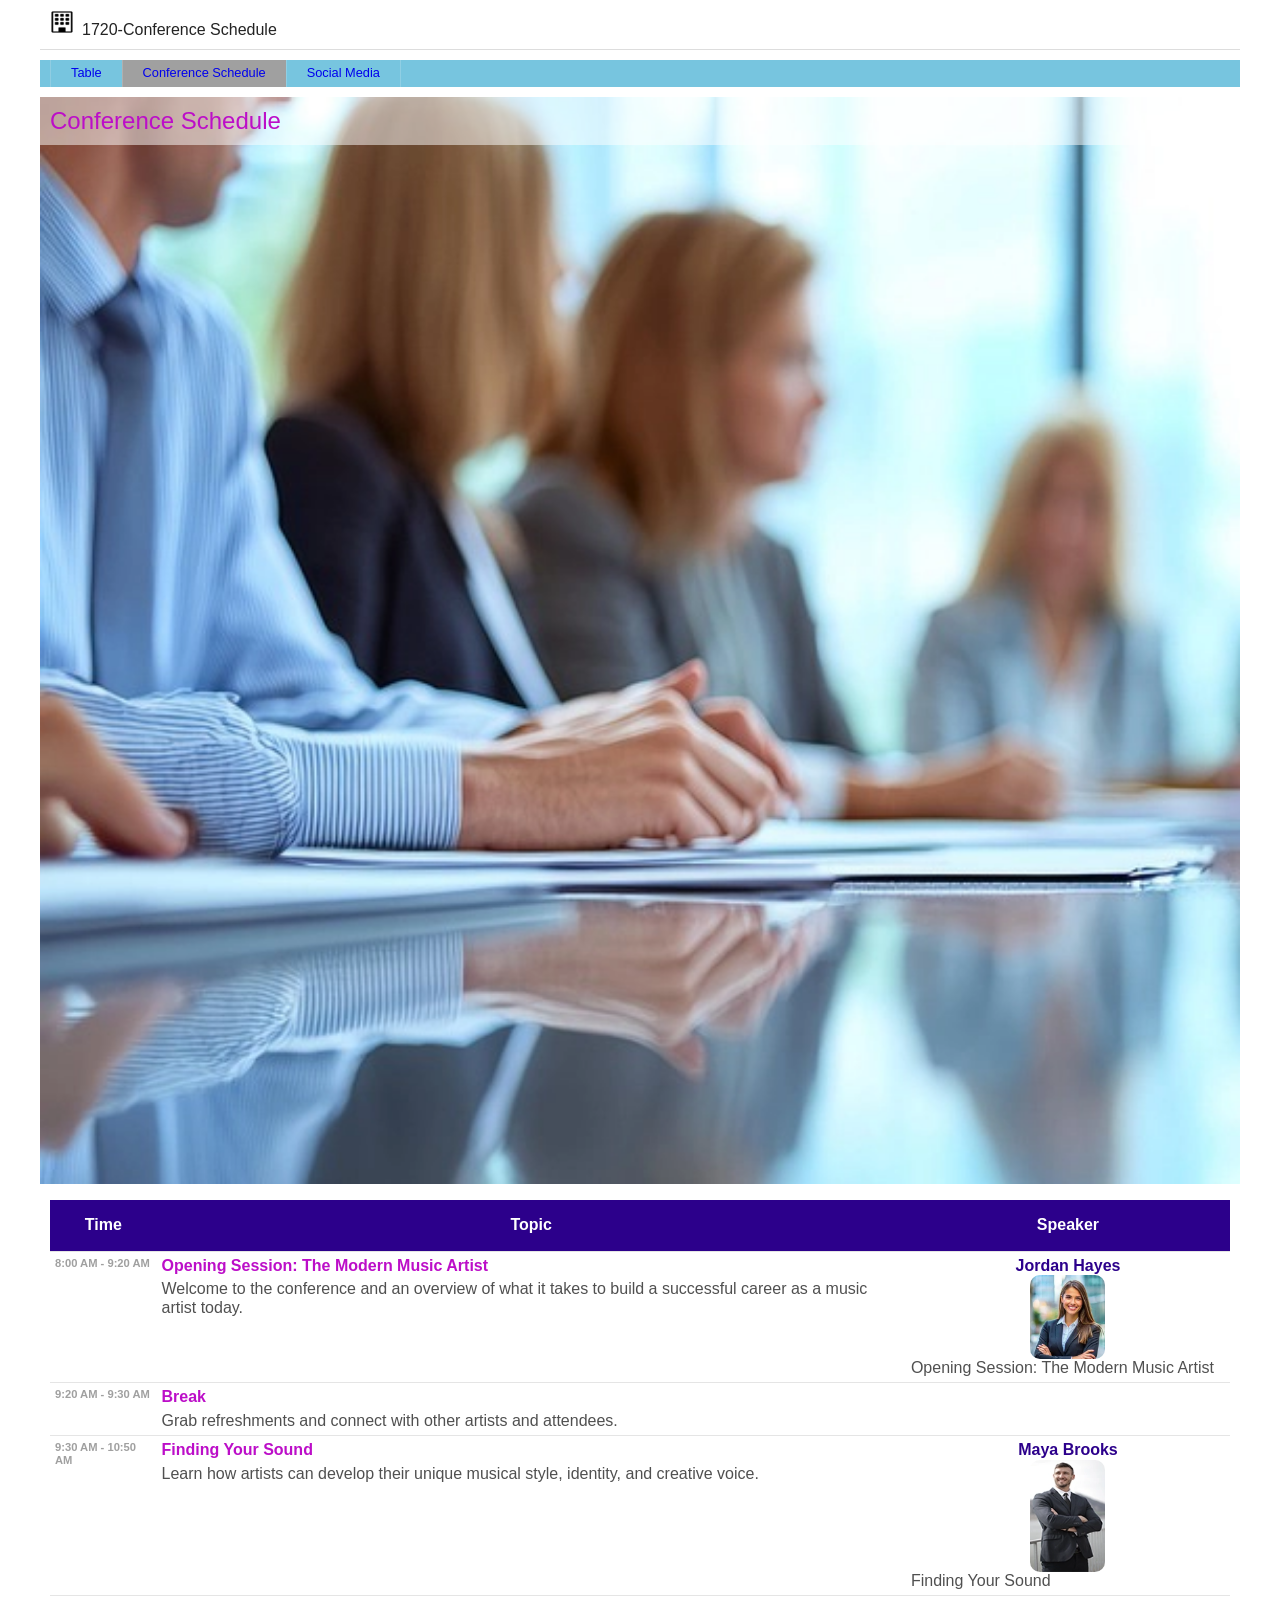
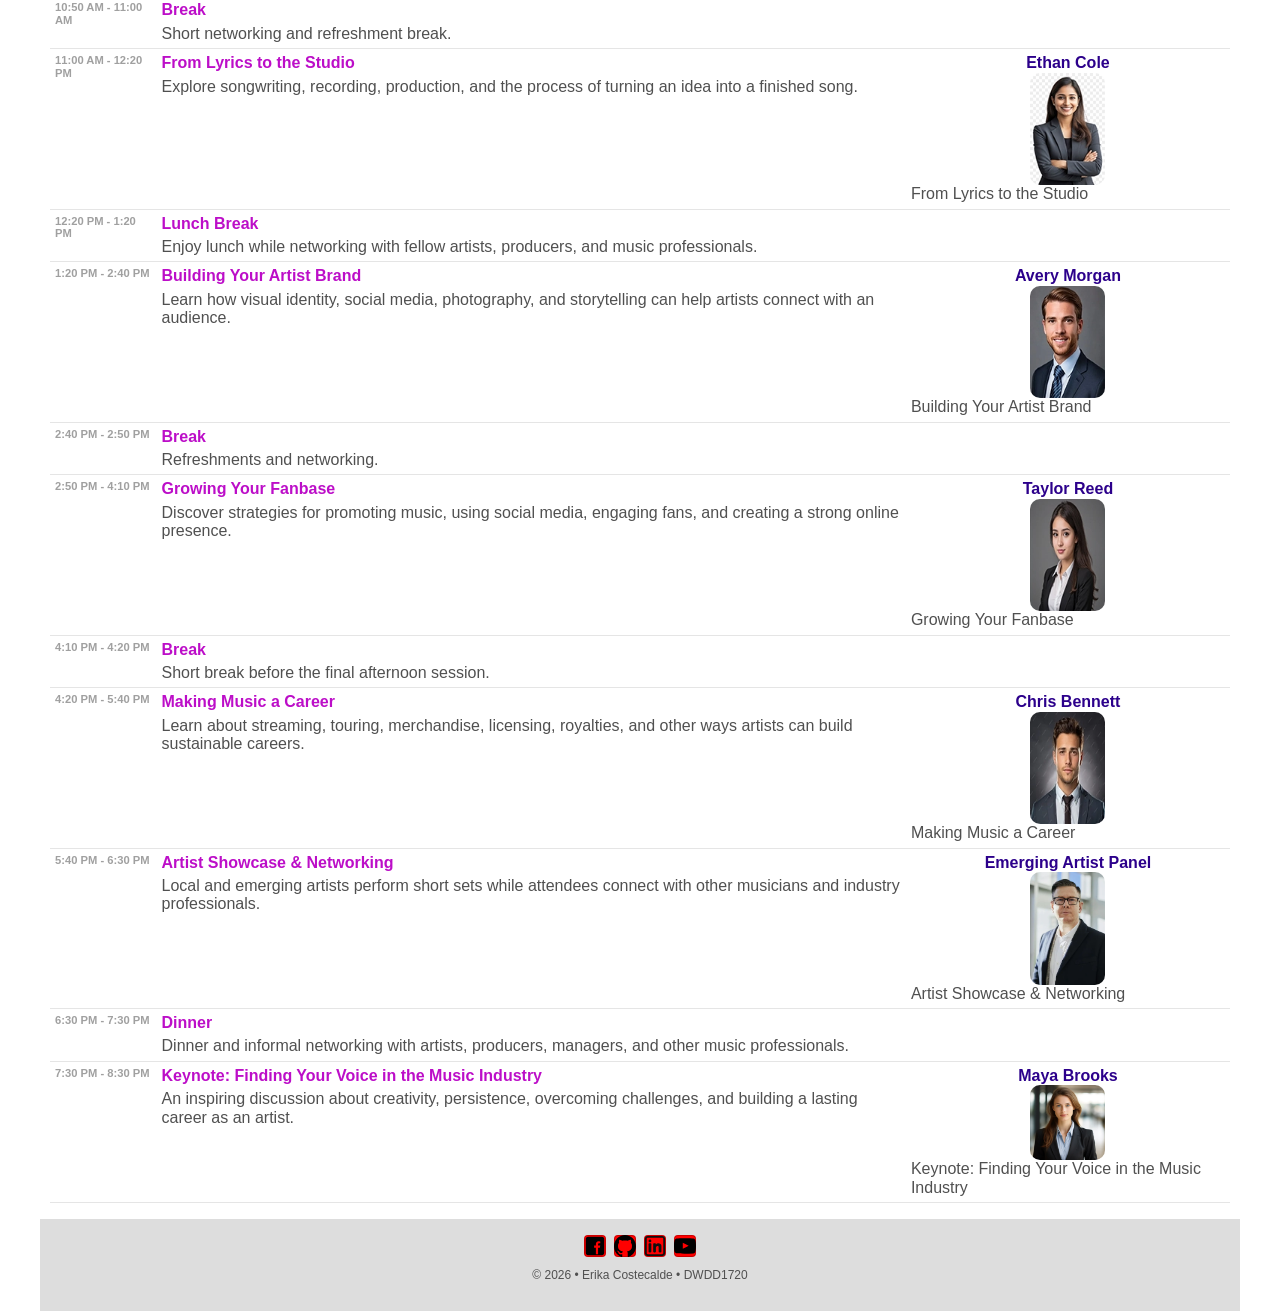
<file: index.html>
<!DOCTYPE html>
<html lang="en">
<head>
    <meta charset="UTF-8">
    <meta name="viewport" content="width=device-width, initial-scale=1.0">
    <title>1720-portal Assignment</title>


    <link rel="stylesheet" href="styles/normalize.css">
    <link rel="stylesheet" href="styles/small.css">
    <link rel="stylesheet" href="styles/larger.css">

    <!--fonts-->
    <link rel="preconnect" href="https://fonts.googleapis.com">
    <link rel="preconnect" href="https://fonts.gstatic.com" crossorigin>
    <link href="https://fonts.googleapis.com/css2?family=Doppio+One&display=swap" rel="stylesheet">

    <!--Open Graph-->
<meta property="og:title" content="1720-Conference Schedule" />
<meta property="og:description" content="Welcome to 1720-Conference Schedule" />
<meta property="og:image" content="https://erika419.github.io/1720-conferenceschedule/images/opengraph.jpg" />
<meta property="og:url" content="https://erika419.github.io/1720-conferenceschedule/" />
<meta property="og:logo" content="https://erika419.github.io/1720-conferenceschedule/images/favicon.svg" />
<meta property="og:type" content="website" />

    <!--favicon-->
<link rel="icon" type="image/png" href="/1720-conferenceschedule/favicon-96x96.png" sizes="96x96" />
<link rel="icon" type="image/svg+xml" href="/1720-conferenceschedule/images/favicon.svg" />
<link rel="shortcut icon" href="/1720-conferenceschedule/favicon.ico" />
<link rel="apple-touch-icon" sizes="180x180" href="/1720-conferenceschedule/images/apple-touch-icon.png" />
<meta name="apple-mobile-web-app-title" content="Conference Schedule" />
<link rel="manifest" href="/1720-conferenceschedule/site.webmanifest" />

    <!--SCRIPTS--->
    <script src="scripts/navigation.js" defer> </script>
    <script src="scripts/year.js" defer> </script>
     <script src="scripts/schedule.js" type="module"> </script>


    
</head>
<body>
    <header>
        <img src="images/favicon.svg" alt="site logo" width="16" height="16">
        <span> 1720-Conference Schedule</span>
        <button id="hamburger" class="hamburger" aria-label="nav link button"></button>
    </header> 

        <nav id="navbar">
            <ul>
                <li> <a href="#about"> Table</a> </li>
                <li class = "active"> <a href="#mug"> Conference Schedule</a> </li>
                <li> <a href="#assign"> Social Media</a> </li>
            </ul>
        </nav>

        <main>

            <div class = "hero" id = "mug">
                <img src="images/conference_image.webp" alt="Hero Image" width="1200" height="350" loading="lazy">
                <h1>Conference Schedule</h1> 
            </div>

            <div id="about">
                <table id = "schedule-here" class="schedule" >
                    <tr>
                        <th>Time</th>
                        <th>Topic</th>
                        <th>Speaker</th>
                    </tr>
                </table> 
           </div>

            
            

        </main>

        <footer>
        <section class="social" id = assign>
            <a href="https://www.facebook.com/paul.cheney.1422" target="_blank"><img src="images/icons8-facebook.svg" alt="facebook" width="16" height="16"> </a>
            <a href="https://www.youtube.com/PaulChenney" target="_blank"><img src="images/github-142-svgrepo-com.svg" alt="github" width="16" height="16"> </a>
            <a href="https://www.linkedin.com/in/pchenney" target="_blank"><img src="images/linkedin-svgrepo-com.svg" alt="linkedin" width="16" height="16"> </a>
            <a href="https://www.youtube.com/@PaulChenney66" target="_blank"><img src="images/youtube-168-svgrepo-com.svg" alt="youtube" width="16" height="16"> </a>
        </section>

        
        <p>&copy; <span id="currentyear"></span> &bull; Erika Costecalde &bull; DWDD1720</p>
        
    </footer>
</body>
</html>
</file>
<file: styles/small.css>
/**Cholor Scheme**/
:root{
    --color-primary: #bc0ec8;
    --color-secondary: #2c008b;
    /**series of gray**/
    --color-mygrey-05:lab(98% 0 0);
    --color-mygrey-10:lab(97% 0 0);
    --color-mygrey-20:lab(91% 0 0);
    --color-mygrey-30:lab(85% 0 0);
    --color-mygrey-40:lab(66% 0 0);
    --color-mygrey-50:lab(48% 0 0);
    --color-mygrey-60:lab(34% 0 0);
    --color-mygrey-70:lab(27% 0 0);
    --color-mygrey-80:lab(15% 0 0);
    --color-mygrey-90:lab(8% 0 0);
    --color-mygrey-95:lab(3% 0 0);

}

/**Border-Box**/
*{
    box-sizing: border-box;
    scroll-behavior: smooth;
}

/**body tag**/
body{
    font-family: "Caacupe One", sans-serif;
}

/**header tag**/
header{
    padding: 10px 0 10px 10px;
    border-bottom: solid 1px #ddd;
    display: grid;
    align-items: end;
    column-gap: 8px;
    grid-template-columns: 24px auto 44px;
}

header img{
    display: block;
    width: 100%;
    height: auto;
    padding-bottom: 5px;
}

header span{
    color: #232323;
}

/**navigation tag**/
nav{ 
    display: none;
}

nav ul{
    margin: 0;
    padding: 0;
    list-style-type: none;
    background-color: rgb(119, 197, 223);
}

nav a{
    display: block;
    font-size: 0.8rem;
    font-weight: 400;
    border-left: solid 1px rgba(245, 242, 242, 0.2);
    text-decoration: none;
    padding: 0.85rem 10px;
    background-color: rgb(119, 197, 223);
}

nav a:hover{
    background-color: rgb(180, 58, 180);
}

nav li:last-child a{
    border-right: solid 1px rgba(245, 242, 242, 0.2);
}

nav.show{
    display: block;
}

nav li.active a{
    background-color: var(--color-mygrey-40);
}


/**Hamburger Stuff tag**/
.hamburger{
    background: none;
    border:none;
    color:#232323;
    cursor: pointer;
    font-size: 2rem;
    font-family: Verdana;
}

.hamburger::before{
    content: "\2630";

}

.hamburger.show::before{
    content: "\00D7";

}

/**main stuff tag**/
    h1{ 
        font-size:1.5rem;
        color: var(--color-mygrey-80);
        font-weight:500;
        margin-left:10px;
    }

    p{
        color: var(--color-mygrey-60);
        }

    .sbs section{
        border: 1px solid #eee;
        border-radius:10px;
        box-shadow: 0 0 10px #aaa;
        margin: 0.5rem 10px;
        overflow: hidden;
    }

    .sbs h2{
        background-color: rgb(119, 197, 223);
        color: #232323;
        font-weight: 400;
        font-size:1.25rem;
        margin: 0;
        padding: 0.5rem 0.2rem;
        text-align: center;
    }

    .sbs p{
        font-weight: 200;
        margin: 10px;
        line-height: 130%;
    }

    .sbs img{
        display: block;
        width:100%;
        height:100%;
        object-fit: cover;
    }

    /**Hero Image tag**/
    .hero{
        position: relative;
    }

    .hero img{
        display: block;
        width: 100%;
        height: auto;
    }
   
    .hero H1{
        position: absolute;
        top: 0;
        left: 0;
        margin: 0;
        padding: 10px;
        background-color: rgb(255, 255, 255, 0.5);
        width: 100%;
        color: var(--color-primary);
        font-weight: 400;
    }
    /**Assigment Card tag**/
    .cards{
        display: grid;
        grid-template-columns: repeat(auto-fit, minmax(300px,1fr));
        gap: 50px 10px;
        margin: 10px;
    }

    .cards section{
        border:1px #ccc solid;
        border-radius:10px;
        overflow:hidden;
    }

    .cards h2{
        background-color:#b9b595;
        color: rgb(0,0,0,0.8);
        font-weight: 400;
        font-size:1.25rem;
        margin:0;
        padding: 05rem 0.2rem;
        text-align: center;
    }

    .cards p{ 
        font-weight:200;
        margin:10px 10px;
        line-height: 130%;
        text-align: center;
    }

        .cards img{
        display: block;
        width:100%;
        height: auto;
    }

    .cards a{
        background-color:#b9b595;
        color: rgb(0,0,0,0.7);
        text-decoration: none;
        display: block;
        width: 80%;
        padding:10px;
        margin: 0 10% 10px 10%;
        text-align: center;
        border-radius: 20px;
        &:hover{
            background-color:#dbd7b2;
            transform: translateY(2px);
            box-shadow: 0 0 10px #999;
        }
    }

    /**schedule table layout tag**/
    .schedule{
        border-collapse: collapse;
        margin: 1rem 10px;
        color: var(--color-mygrey-70);
        font-size: 0.7rem;
    
    }

    .schedule tr{
        border-bottom: 1px solid var(--color-mygrey-20);
        &:hover{ background-color: var(--color-mygrey-05);}
    }

    .schedule th{
        background-color: var(--color-secondary);
        color: white;
        padding: 1rem 0;
    }

    .schedule td{
        padding: 5px;
        vertical-align: top;
    }

    .schedule p{
        margin: 0;
        padding: 0;
    }

    .schedule .time{
        font-weight: 700;
        font-size: 0.7rem;
        color: var(--color-mygrey-40);
    }

    .schedule .title{
        font-weight: 600;
        color: var(--color-primary);
        padding-bottom: 5px;
    }

    .schedule .name{
    font-weight: 600;
    color: var(--color-secondary);
    text-align: center;    
    }

    .schedule img{
        display: block;
        width: 75px;
        height: auto;
        border-radius: 10px;
        margin: auto;
        text-align: center;
    }

/**social media tag**/
    .social{
        display:flex;
        justify-content:center;
        column-gap: 8px;
    }

    .social img{
        display: block;
        width: 22px;
        height: 22px;
    }

    .social a{
        border: solid 1px rgb(0,0,0,0.2);
        border-radius: 4px;
        width: 22px;
        height: 22px;
        display: flex;
        justify-content: center;
        align-items: center;
        background-color: rgb(255.255.255, 0.3);
    }

    .social a:hover{
        background-color: rgb(255.255.255, 0.8);
    }

/**footer tag**/
    footer{
        background-color: #ddd;
        padding: 1rem 0;
        text-align: center;
        font-weight: 200;
        font-size: 0.75rem;
}
</file>
<file: styles/larger.css>
@media only screen and (min-width: 40rem) {

    header, main, nav, footer{
        max-width:1200px;
        margin: 0 auto;
    }

    /**Navigation Stuff tag**/
    nav{
        display: block;
        background-color: rgb(119, 197, 223);
    }

    nav ul{
        display: flex;
        margin: 10px;
        background-color: rgb(119, 197, 223);
    }
    nav a{
        border-left: solid 1px rgba(245, 242, 242, 0.2);
        padding: .4rem 20px;
        background-color: rgb(119, 197, 223);
    }

    nav a:hover{
    background-color: rgb(180, 58, 180);
    }

    nav li:last-child a{
        border-right: solid 1px rgba(245, 242, 242, 0.2);
    }


      /**Schedule Layout tag**/
    .schedule{
        font-size: 1rem;
    }
FDS 
    .schedule img{
        width: 150px;
    }

    /**Hamburger Stuff tag**/
    .hamburger{
        display:none;
    }

    /**Main Stuff tag**/
    .sbs{
        display: grid;
        grid-template-columns: 2fr 1fr;
    }
}
</file>
